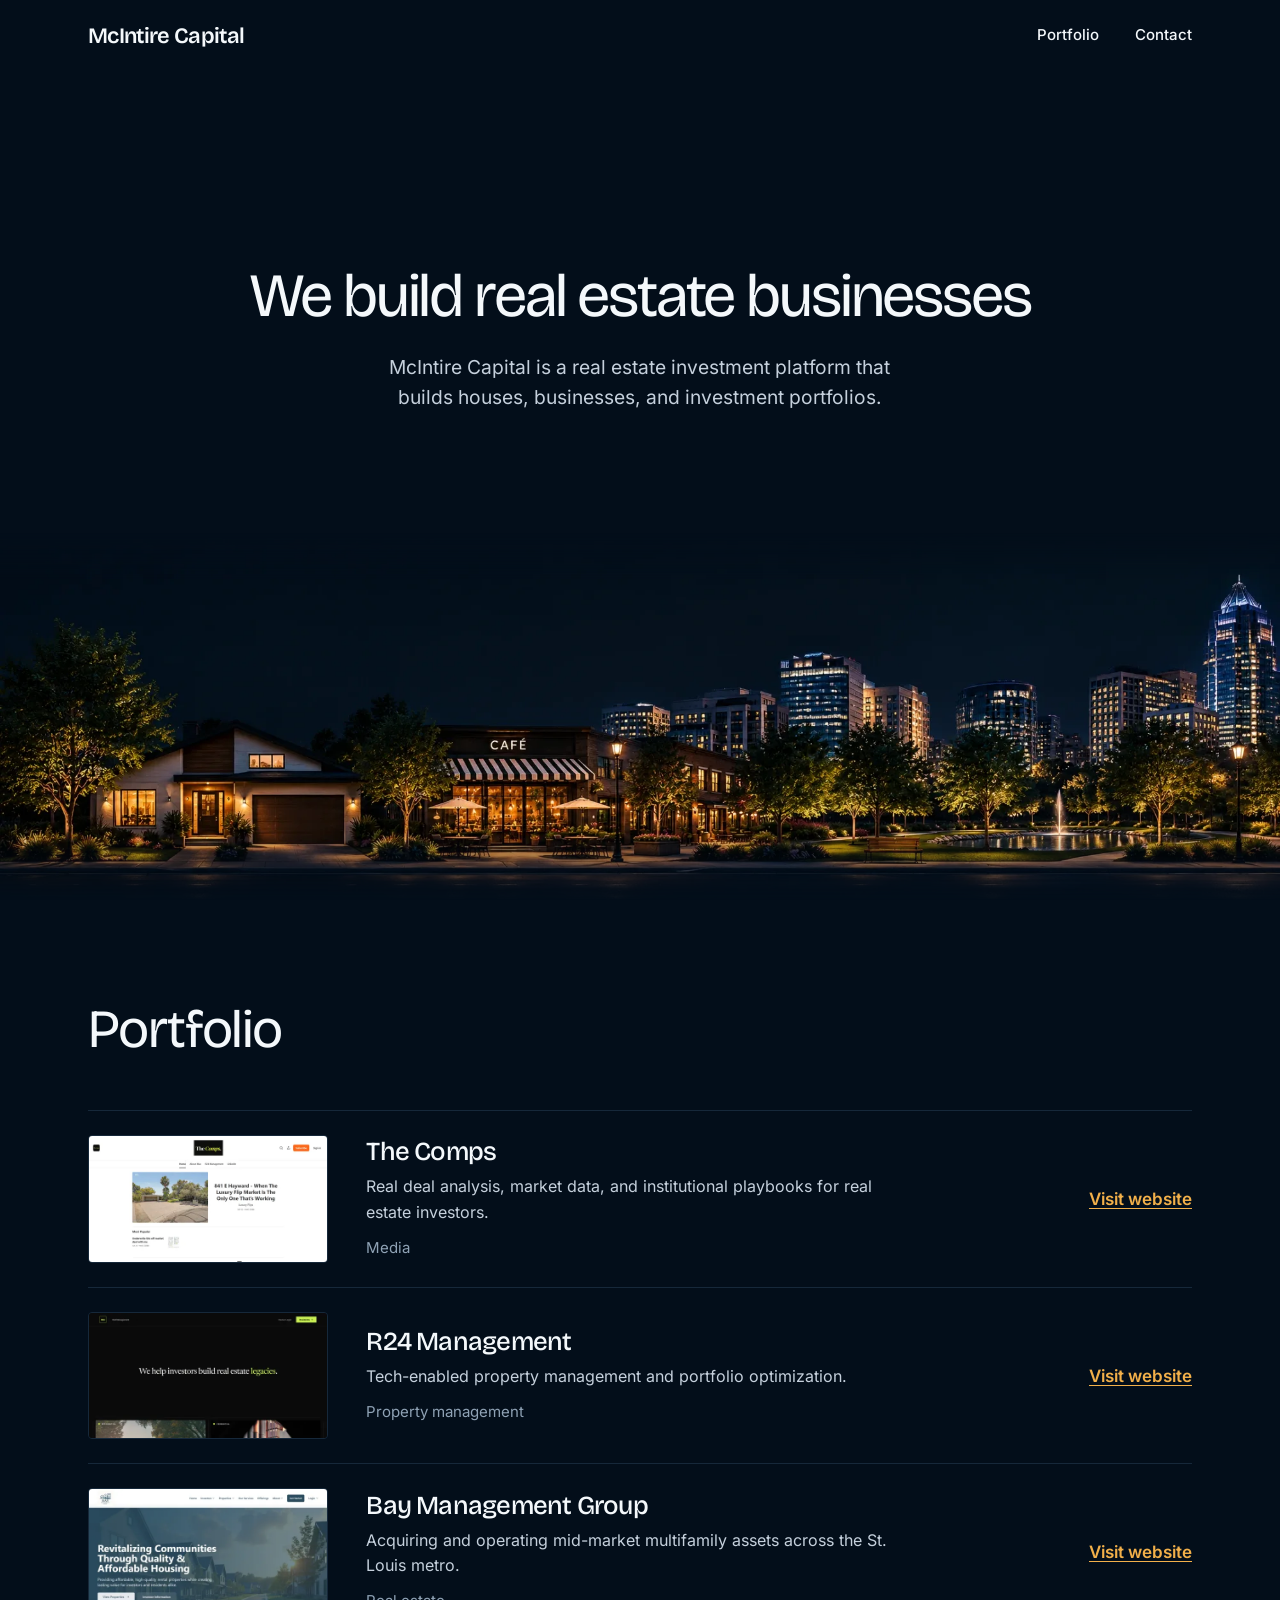
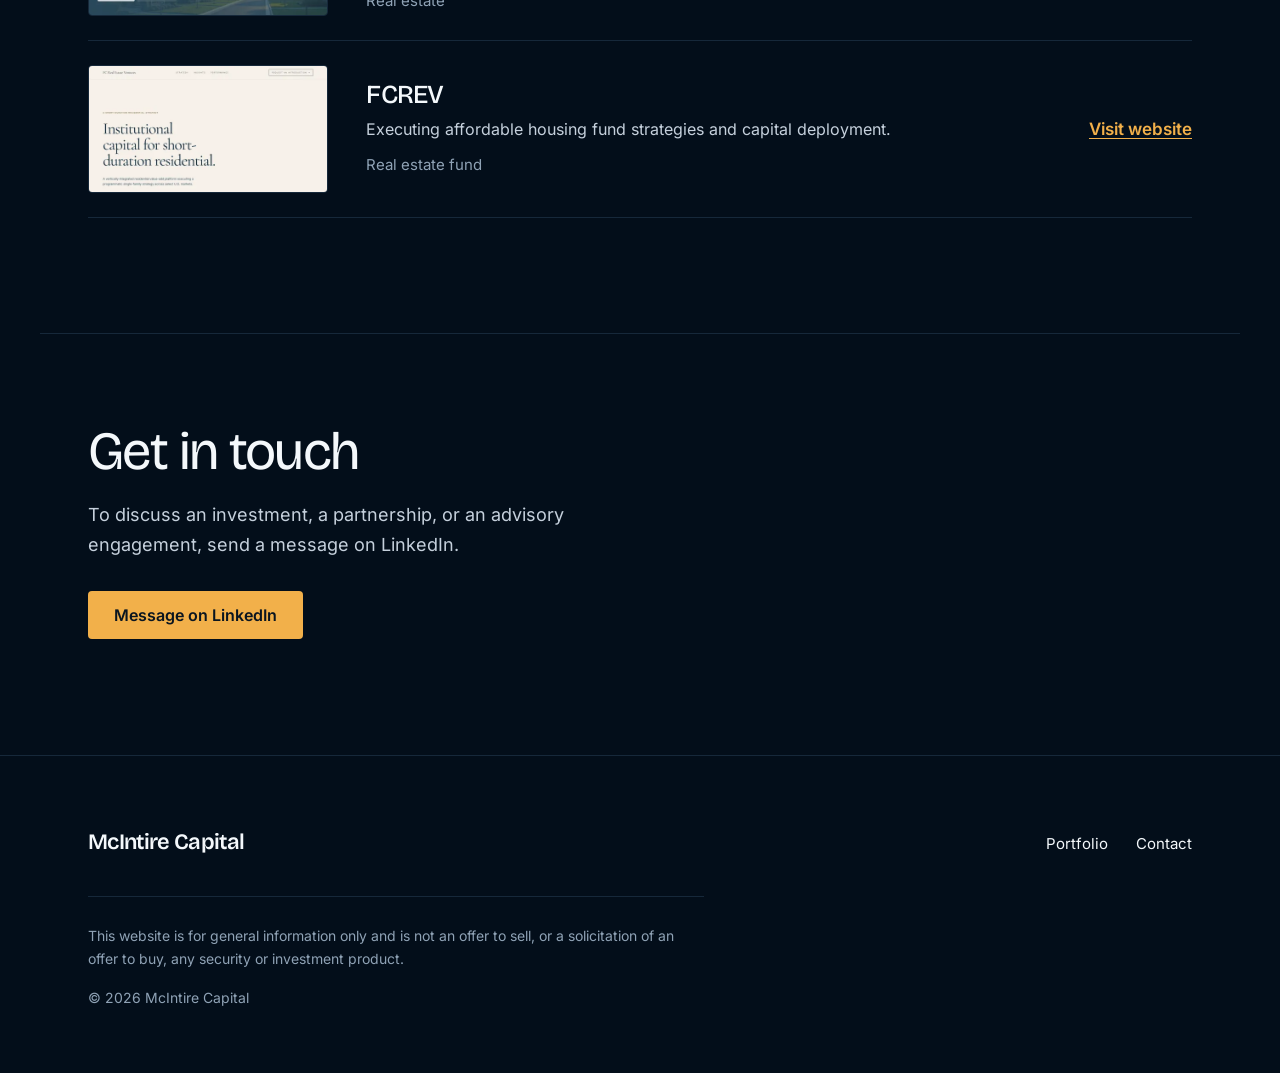
<file: index.html>
<!doctype html>
<html lang="en">
<head>
  <meta charset="utf-8">
  <meta name="viewport" content="width=device-width, initial-scale=1">
  <title>McIntire Capital</title>
  <meta name="description" content="McIntire Capital is a real estate investment platform that builds houses, businesses, and investment portfolios.">
  <meta name="theme-color" content="#030e1a">
  <meta name="color-scheme" content="dark">
  <link rel="canonical" href="https://mcintirecapital.com/">
  <link rel="icon" href="favicon.svg" type="image/svg+xml">

  <meta property="og:type" content="website">
  <meta property="og:title" content="McIntire Capital">
  <meta property="og:description" content="McIntire Capital is a real estate investment platform that builds houses, businesses, and investment portfolios.">
  <meta property="og:url" content="https://mcintirecapital.com/">
  <meta name="twitter:card" content="summary">

  <script>
    // Refreshing should always land on the top of the page, never on a section.
    if ("scrollRestoration" in history) history.scrollRestoration = "manual";
    if (location.hash) history.replaceState(null, "", location.pathname + location.search);
  </script>

  <link rel="preload" href="assets/fonts/bricolage-grotesque-latin-opsz-normal.woff2" as="font" type="font/woff2" crossorigin>
  <link rel="preload" href="assets/fonts/inter-latin-wght-normal.woff2" as="font" type="font/woff2" crossorigin>
  <link rel="stylesheet" href="assets/styles.css">

  <script type="application/ld+json">
  {
    "@context": "https://schema.org",
    "@type": "Organization",
    "name": "McIntire Capital",
    "url": "https://mcintirecapital.com/"
  }
  </script>
</head>
<body>

<a class="skip" href="#main">Skip to content</a>

<header class="bar" id="top">
  <div class="wrap bar-in">
    <a class="brand" href="#top" translate="no">McIntire&nbsp;Capital</a>
    <nav class="bar-nav" aria-label="Primary">
      <a href="#portfolio">Portfolio</a>
      <a href="#contact">Contact</a>
    </nav>
  </div>
</header>

<main id="main">

  <!-- First screen: headline on top, night skyline blended into the page along the bottom -->
  <section class="hero" aria-label="Introduction">
    <div class="hero-copy">
      <h1 data-in style="--i:0">We build real estate businesses</h1>
      <p class="hero-sub" data-in style="--i:1">McIntire&nbsp;Capital is a real estate investment platform that builds houses, businesses, and investment portfolios.</p>
    </div>
    <img class="city" data-rise
         src="assets/img/night-2000.webp"
         srcset="assets/img/night-1000.webp 1000w, assets/img/night-2000.webp 2000w"
         sizes="100vw" width="2000" height="573" alt="" fetchpriority="high">
  </section>

  <section class="portfolio" id="portfolio" aria-labelledby="portfolio-t">
    <div class="wrap">
      <h2 id="portfolio-t">Portfolio</h2>

      <ul class="rows">
        <li class="row">
          <img class="row-shot" src="assets/img/shot-comps.webp" width="560" height="298" alt="" loading="lazy">
          <div class="row-text">
            <h3 translate="no">The Comps</h3>
            <p>Real deal analysis, market data, and institutional playbooks for real estate investors.</p>
            <span class="tag">Media</span>
          </div>
          <a class="row-link" href="https://thecomps.co" target="_blank" rel="noopener">Visit website<span class="sr"> for The Comps (opens in a new tab)</span></a>
        </li>

        <li class="row">
          <img class="row-shot" src="assets/img/shot-r24.webp" width="560" height="298" alt="" loading="lazy">
          <div class="row-text">
            <h3 translate="no">R24 Management</h3>
            <p>Tech-enabled property management and portfolio optimization.</p>
            <span class="tag">Property management</span>
          </div>
          <a class="row-link" href="https://r24management.com" target="_blank" rel="noopener">Visit website<span class="sr"> for R24 Management (opens in a new tab)</span></a>
        </li>

        <li class="row">
          <img class="row-shot" src="assets/img/shot-baymg.webp" width="560" height="298" alt="" loading="lazy">
          <div class="row-text">
            <h3 translate="no">Bay Management Group</h3>
            <p>Acquiring and operating mid-market multifamily assets across the St. Louis metro.</p>
            <span class="tag">Real estate</span>
          </div>
          <a class="row-link" href="https://baymg.com" target="_blank" rel="noopener">Visit website<span class="sr"> for Bay Management Group (opens in a new tab)</span></a>
        </li>

        <li class="row">
          <img class="row-shot" src="assets/img/shot-fcrev.webp" width="560" height="298" alt="" loading="lazy">
          <div class="row-text">
            <h3 translate="no">FCREV</h3>
            <p>Executing affordable housing fund strategies and capital deployment.</p>
            <span class="tag">Real estate fund</span>
          </div>
          <a class="row-link" href="https://fcrev.com" target="_blank" rel="noopener">Visit website<span class="sr"> for FCREV (opens in a new tab)</span></a>
        </li>
      </ul>
    </div>
  </section>

  <section class="contact" id="contact" aria-labelledby="contact-t">
    <div class="wrap">
      <h2 id="contact-t">Get in touch</h2>
      <p>To discuss an investment, a partnership, or an advisory engagement, send a message on LinkedIn.</p>
      <a class="btn" href="https://www.linkedin.com/in/maccobb/" target="_blank" rel="noopener">Message on LinkedIn<span class="sr"> (opens in a new tab)</span></a>
    </div>
  </section>

</main>

<footer class="foot">
  <div class="wrap foot-in">
    <div class="foot-top">
      <p class="foot-brand" translate="no">McIntire&nbsp;Capital</p>
      <nav class="foot-nav" aria-label="Footer">
        <a href="#portfolio">Portfolio</a>
        <a href="#contact">Contact</a>
      </nav>
    </div>
    <p class="foot-legal">This website is for general information only and is not an offer to sell, or a solicitation of an offer to buy, any security or investment product.</p>
    <p class="foot-copy">&copy; 2026 McIntire&nbsp;Capital</p>
  </div>
</footer>

<script src="assets/main.js" defer></script>
</body>
</html>
</file>
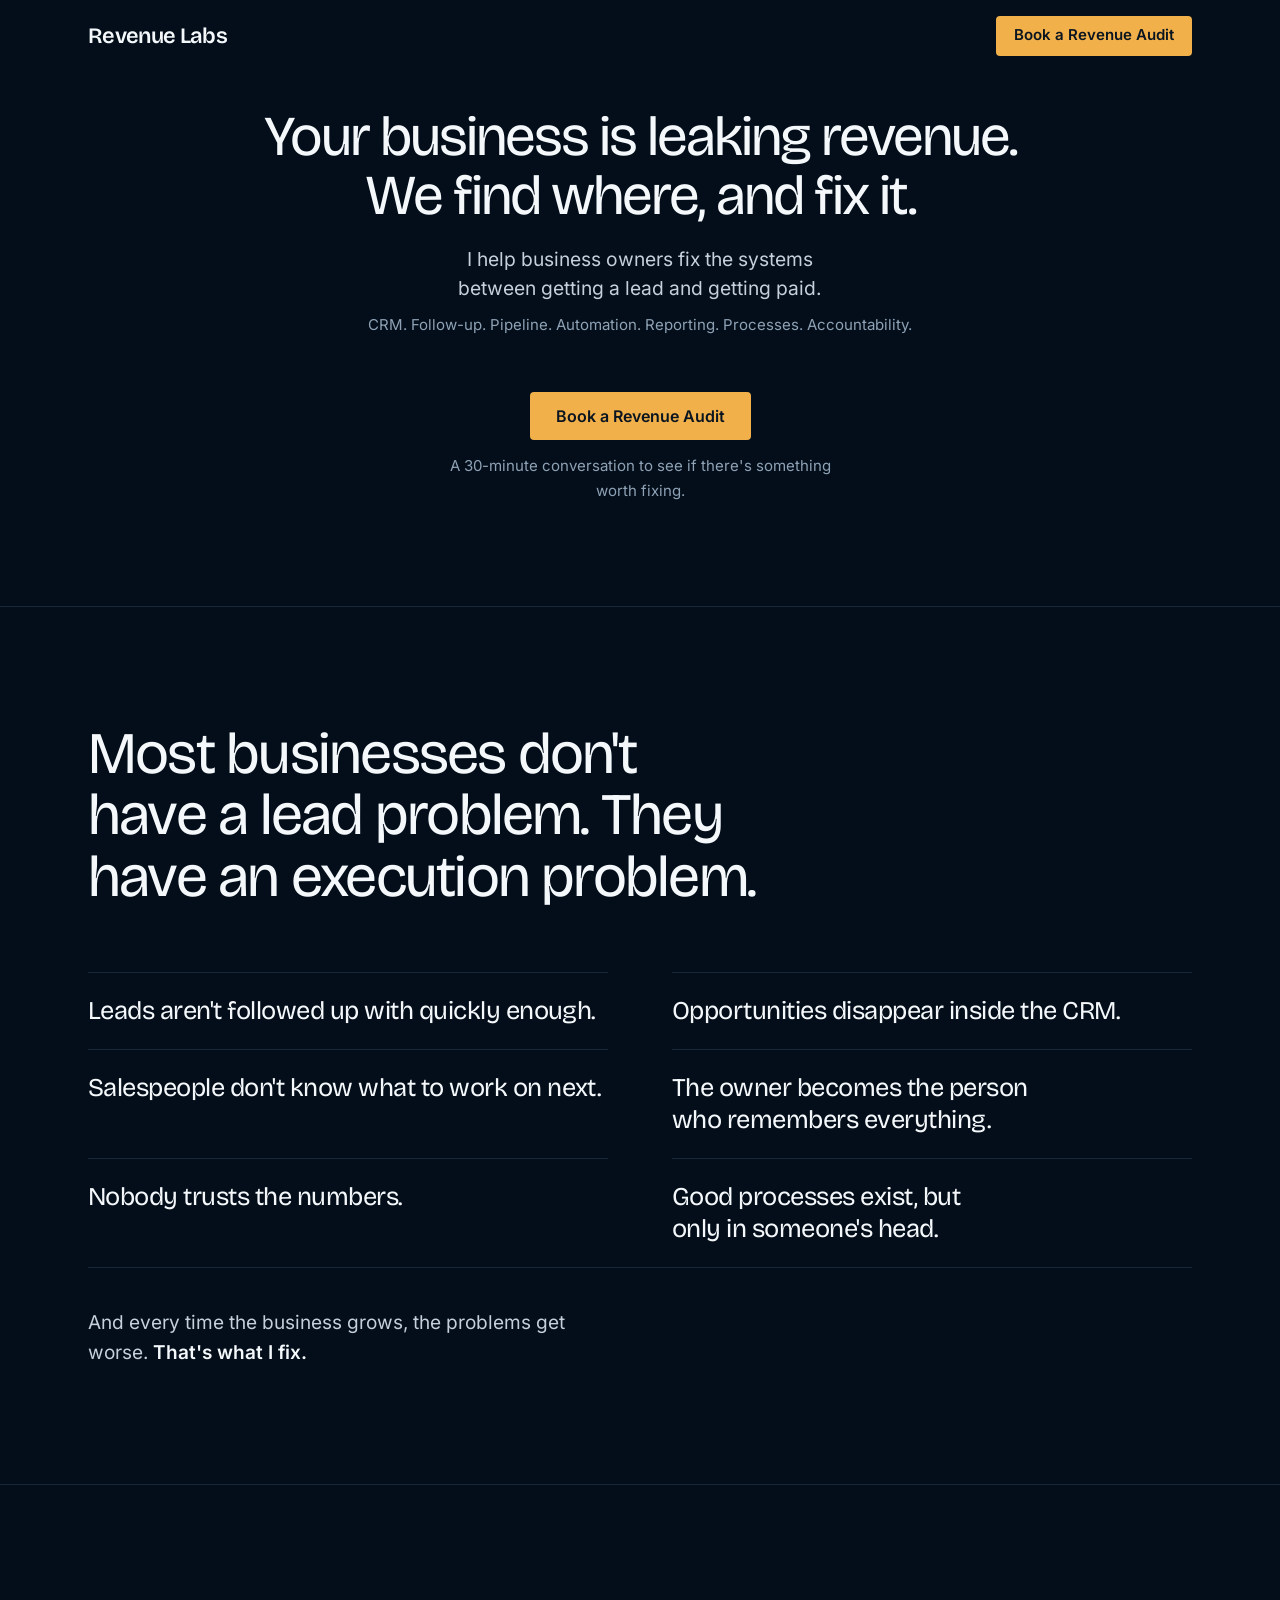
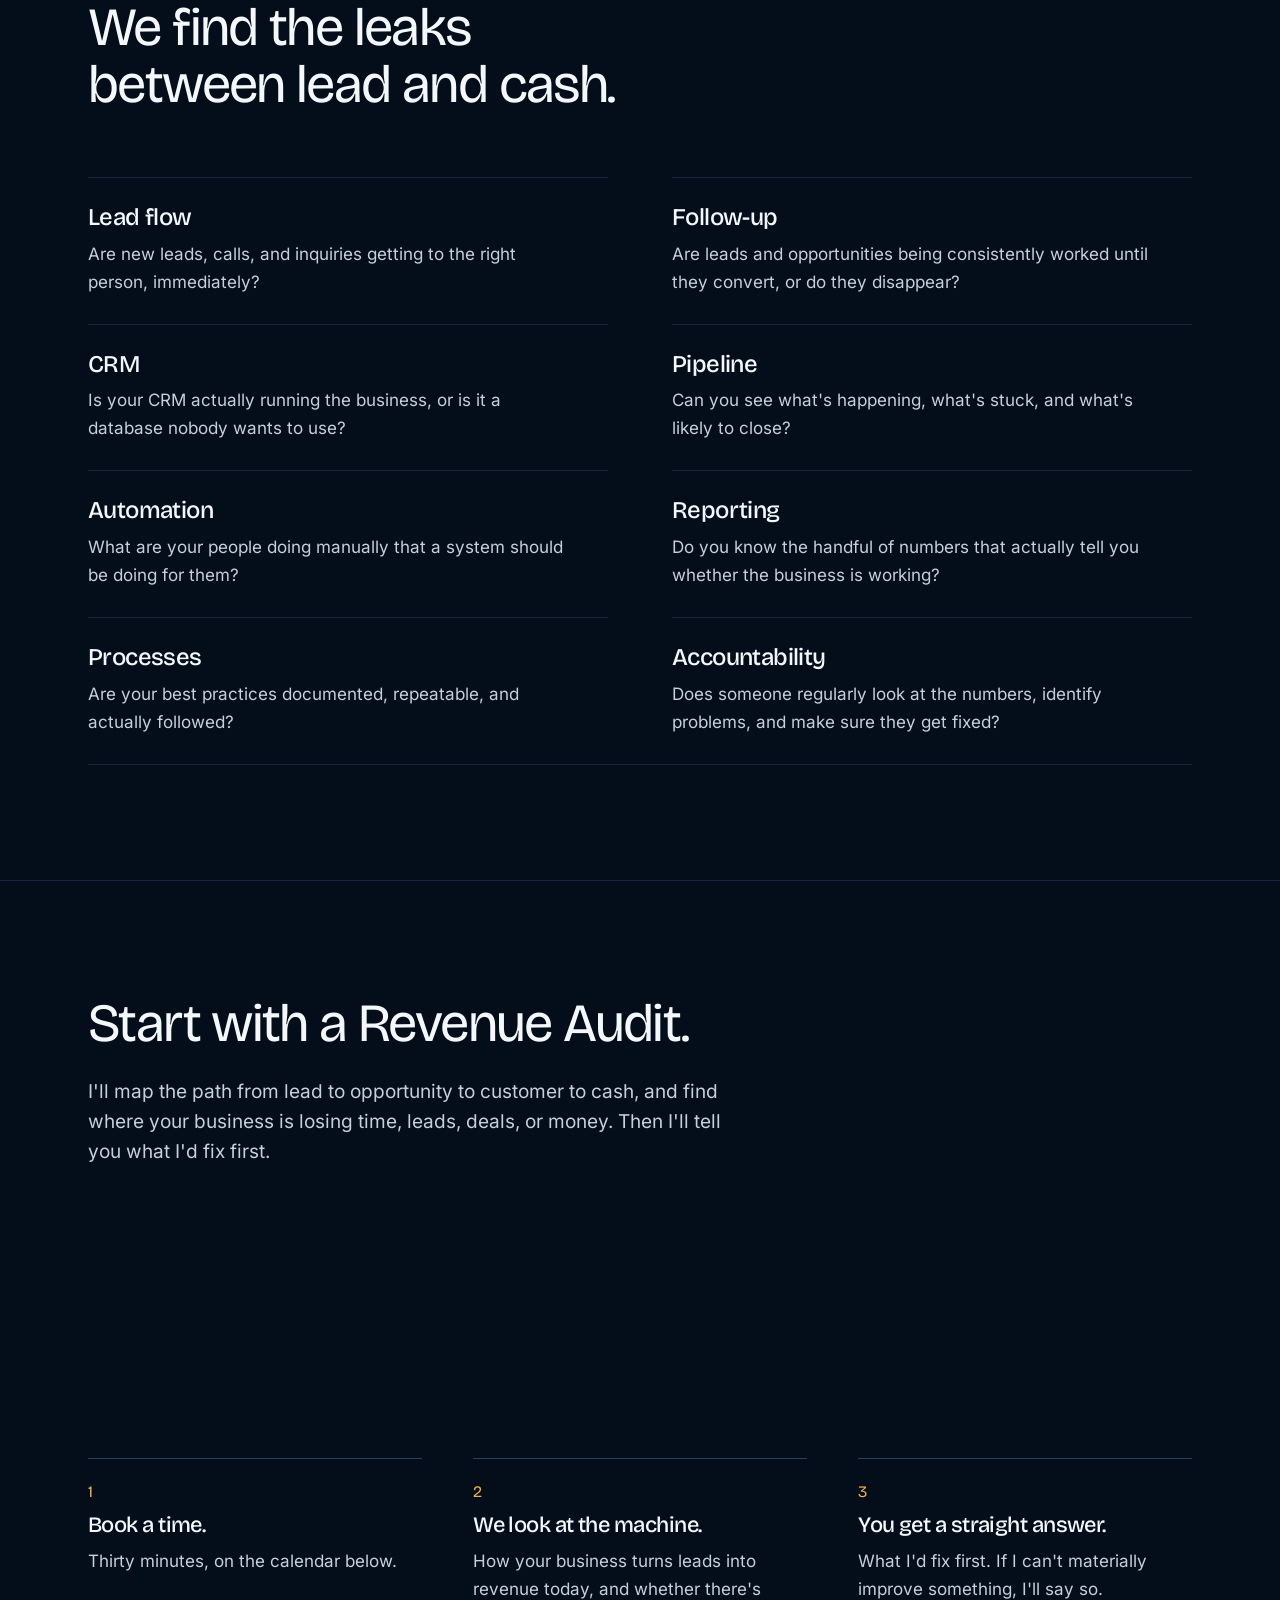
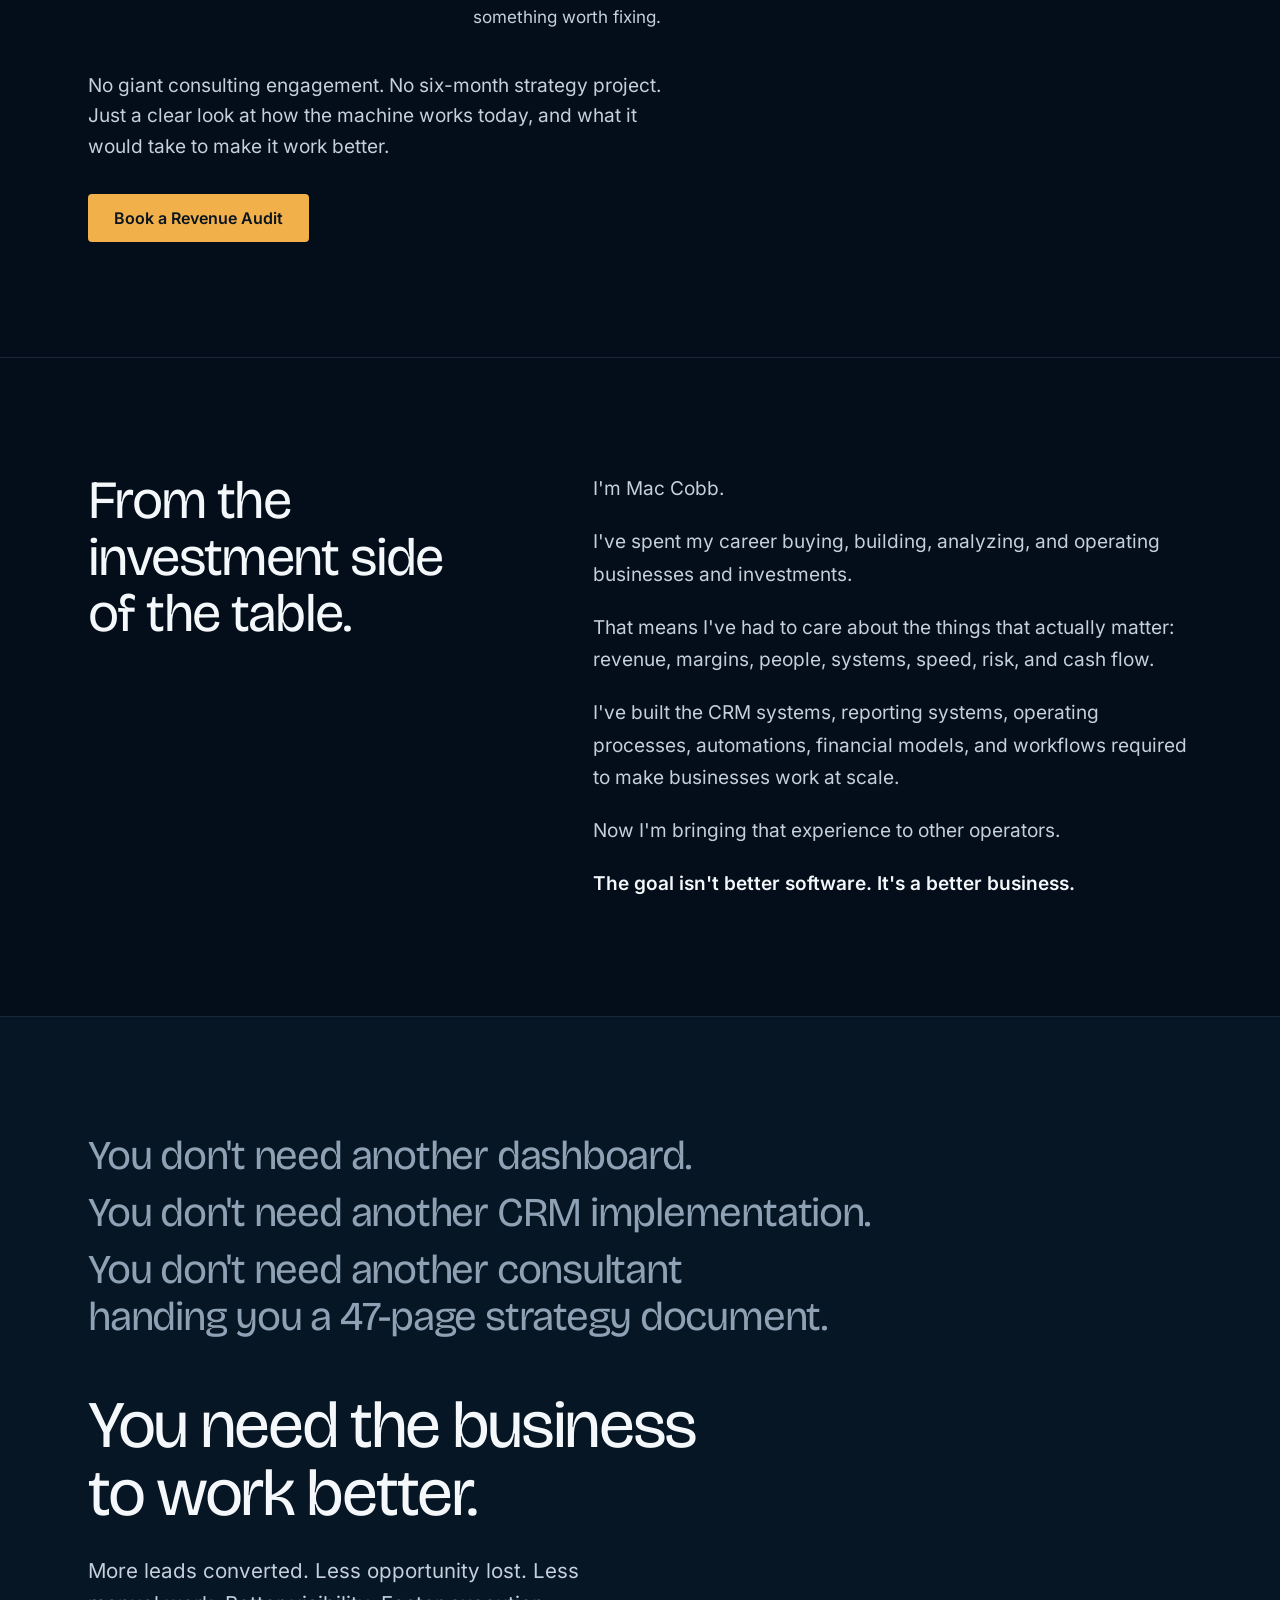
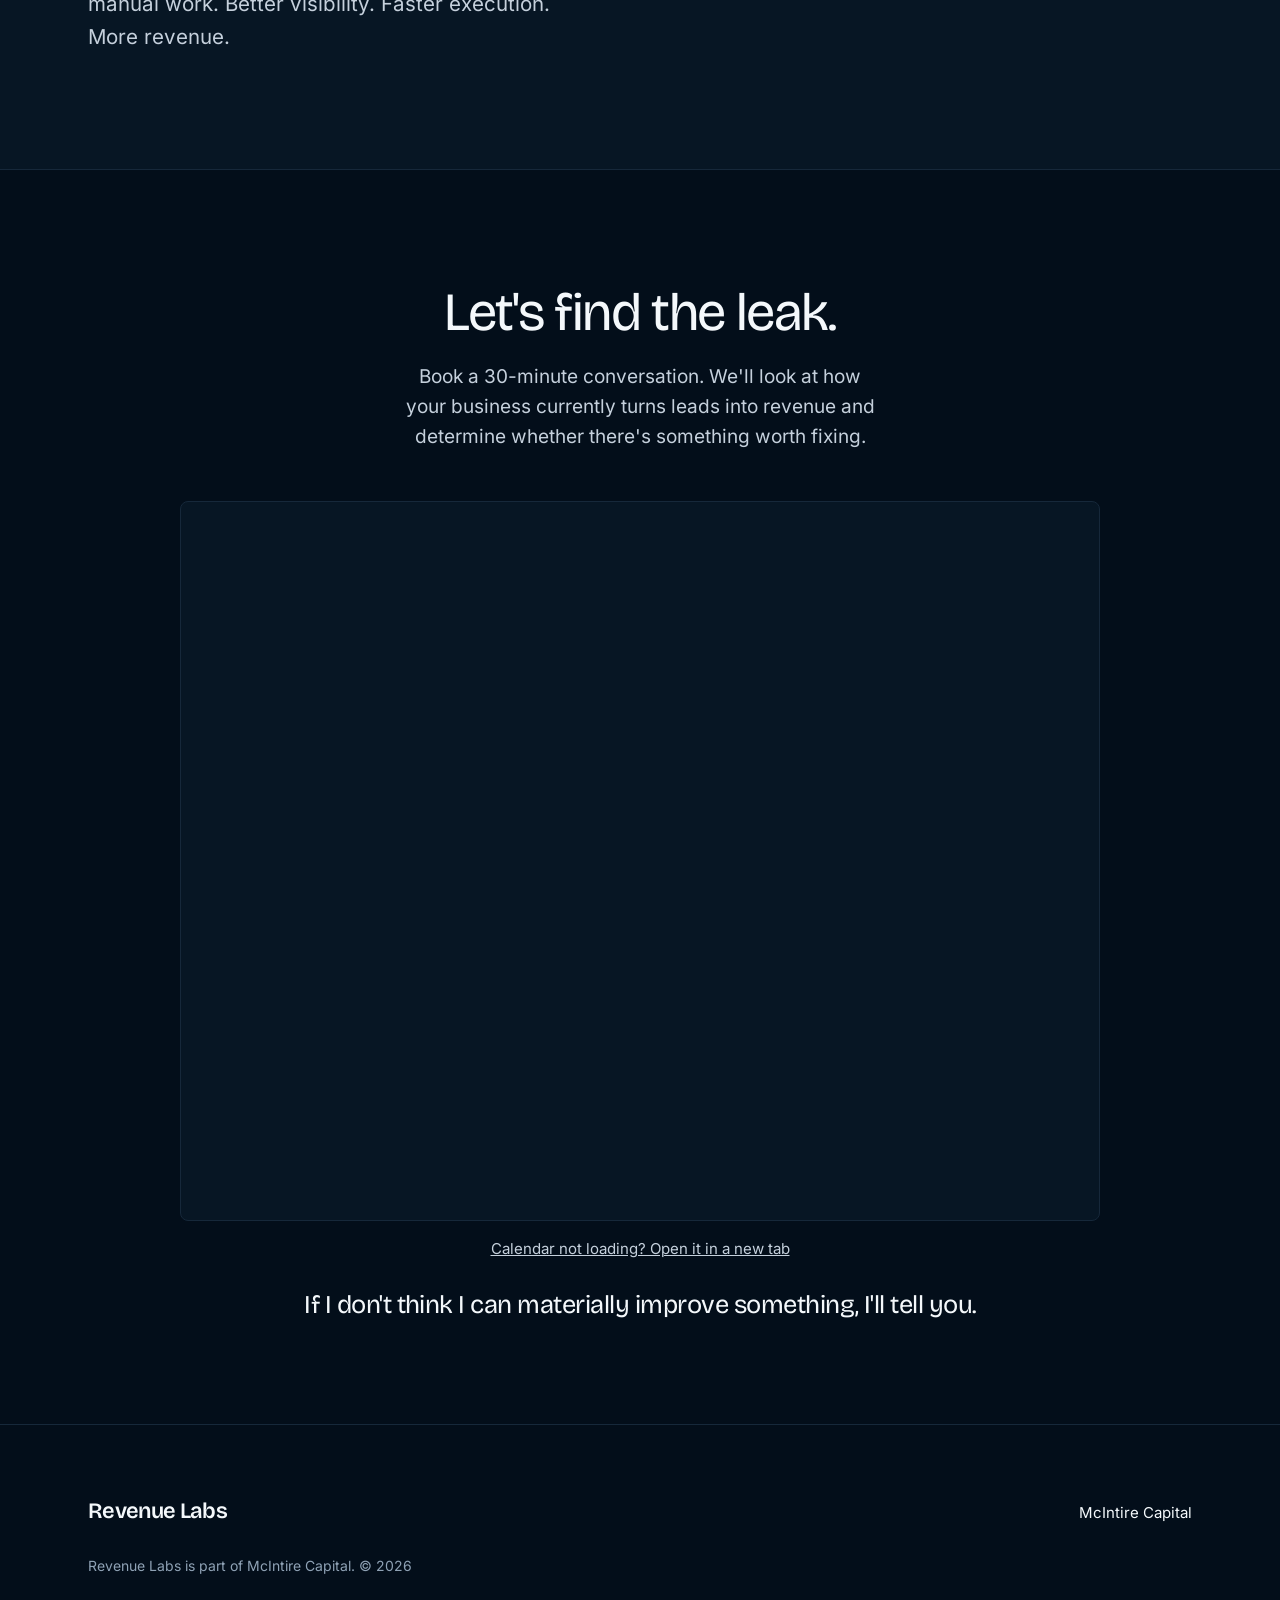
<file: revenue/index.html>
<!doctype html>
<html lang="en">
<head>
  <meta charset="utf-8">
  <meta name="viewport" content="width=device-width, initial-scale=1">
  <title>Revenue Labs: find where your business leaks revenue</title>
  <meta name="description" content="Revenue Labs fixes the systems between getting a lead and getting paid: CRM, follow-up, pipeline, automation, reporting, processes, and accountability. Book a 30-minute conversation.">
  <meta name="theme-color" content="#030e1a">
  <meta name="color-scheme" content="dark">
  <link rel="canonical" href="https://mcintirecapital.com/revenue/">
  <link rel="icon" href="/favicon.svg" type="image/svg+xml">

  <meta property="og:type" content="website">
  <meta property="og:title" content="Revenue Labs: find where your business leaks revenue">
  <meta property="og:description" content="I help business owners fix the systems between getting a lead and getting paid. Book a 30-minute conversation.">
  <meta property="og:url" content="https://mcintirecapital.com/revenue/">
  <meta name="twitter:card" content="summary">

  <script>
    document.documentElement.classList.add("js");
    // Refreshing should always land on the top of the page, never on a section.
    if ("scrollRestoration" in history) history.scrollRestoration = "manual";
    if (location.hash) history.replaceState(null, "", location.pathname + location.search);
  </script>

  <link rel="preload" href="/assets/fonts/bricolage-grotesque-latin-opsz-normal.woff2" as="font" type="font/woff2" crossorigin>
  <link rel="preload" href="/assets/fonts/inter-latin-wght-normal.woff2" as="font" type="font/woff2" crossorigin>
  <link rel="stylesheet" href="/assets/styles.css">
  <link rel="stylesheet" href="/assets/revenue.css">

  <script type="application/ld+json">
  {
    "@context": "https://schema.org",
    "@type": "ProfessionalService",
    "name": "Revenue Labs",
    "url": "https://mcintirecapital.com/revenue/",
    "provider": { "@type": "Person", "name": "Mac Cobb" }
  }
  </script>
</head>
<body>

<a class="skip" href="#main">Skip to content</a>

<header class="bar" id="top">
  <div class="wrap bar-in">
    <a class="brand" href="#top" translate="no">Revenue&nbsp;Labs</a>
    <a class="btn rv-btn rv-btn--sm" href="#book"><span class="rv-long">Book a Revenue Audit</span><span class="rv-short" aria-hidden="true">Book an Audit</span></a>
  </div>
</header>

<main id="main">

  <section class="rv-hero" aria-label="Introduction">
    <div class="wrap">
      <h1 data-in style="--i:0"><span class="rv-l">Your business is leaking revenue.</span> <span class="rv-l">We find where, and fix it.</span></h1>
      <p class="rv-sub" data-in style="--i:1">I help business owners fix the systems between getting a lead and getting paid.</p>
      <p class="rv-areas" data-in style="--i:1">CRM. Follow-up. Pipeline. Automation. Reporting. Processes. Accountability.</p>

      <!-- VIDEO (hidden until the real video exists). To switch on: add assets/video/mac-intro.mp4 and
           assets/video/poster.jpg (a face-on frame), then replace this comment with:
      <div class="rv-video" data-in style="--i:2">
        <video controls playsinline preload="none" poster="/assets/video/poster.jpg" aria-label="A short video from Mac Cobb">
          <source src="/assets/video/mac-intro.mp4" type="video/mp4">
          <p>Your browser can't play this video. <a href="/assets/video/mac-intro.mp4">Download it</a>.</p>
        </video>
      </div>
      -->

      <div class="rv-spacer"></div>

      <div class="rv-cta" data-in style="--i:3">
        <a class="btn rv-btn" href="#book">Book a Revenue Audit</a>
        <p class="rv-note">A 30-minute conversation to see if there's something worth fixing.</p>
      </div>
    </div>
  </section>

  <section class="rv-sec rv-problem" aria-labelledby="problem-t">
    <div class="wrap">
      <h2 id="problem-t">Most businesses don't have a lead problem. They have an execution problem.</h2>
      <ul class="rv-ledger">
        <li>Leads aren't followed up with quickly enough.</li>
        <li>Opportunities disappear inside the CRM.</li>
        <li>Salespeople don't know what to work on next.</li>
        <li>The owner becomes the person who remembers everything.</li>
        <li>Nobody trusts the numbers.</li>
        <li>Good processes exist, but only in someone's head.</li>
      </ul>
      <p class="rv-after">And every time the business grows, the problems get worse. <strong>That's what I fix.</strong></p>
    </div>
  </section>

  <section class="rv-sec" aria-labelledby="looks-t">
    <div class="wrap">
      <h2 id="looks-t">We find the leaks between lead and cash.</h2>
      <ul class="rv-areas-grid">
        <li><h3>Lead flow</h3><p>Are new leads, calls, and inquiries getting to the right person, immediately?</p></li>
        <li><h3>Follow-up</h3><p>Are leads and opportunities being consistently worked until they convert, or do they disappear?</p></li>
        <li><h3>CRM</h3><p>Is your CRM actually running the business, or is it a database nobody wants to use?</p></li>
        <li><h3>Pipeline</h3><p>Can you see what's happening, what's stuck, and what's likely to close?</p></li>
        <li><h3>Automation</h3><p>What are your people doing manually that a system should be doing for them?</p></li>
        <li><h3>Reporting</h3><p>Do you know the handful of numbers that actually tell you whether the business is working?</p></li>
        <li><h3>Processes</h3><p>Are your best practices documented, repeatable, and actually followed?</p></li>
        <li><h3>Accountability</h3><p>Does someone regularly look at the numbers, identify problems, and make sure they get fixed?</p></li>
      </ul>
    </div>
  </section>

  <section class="rv-sec" aria-labelledby="how-t">
    <div class="wrap">
      <h2 id="how-t">Start with a Revenue Audit.</h2>
      <p class="rv-how-p">I'll map the path from lead to opportunity to customer to cash, and find where your business is losing time, leads, deals, or money. Then I'll tell you what I'd fix first.</p>

      <ol class="rv-path" aria-label="The path the audit maps, and where it usually leaks">
        <li style="--k:0"><span class="rv-stage">Lead</span><span class="rv-leak"><span class="sr">Usually leaks: </span>Follow-up that comes too late</span></li>
        <li style="--k:1"><span class="rv-stage">Opportunity</span><span class="rv-leak"><span class="sr">Usually leaks: </span>Deals that stall in the CRM</span></li>
        <li style="--k:2"><span class="rv-stage">Customer</span><span class="rv-leak"><span class="sr">Usually leaks: </span>Processes that live in someone's head</span></li>
        <li style="--k:3"><span class="rv-stage">Cash</span><span class="rv-leak"><span class="sr">Usually leaks: </span>Numbers nobody trusts</span></li>
      </ol>

      <ol class="rv-steps">
        <li><span class="rv-n">1</span><h3>Book a time.</h3><p>Thirty minutes, on the calendar below.</p></li>
        <li><span class="rv-n">2</span><h3>We look at the machine.</h3><p>How your business turns leads into revenue today, and whether there's something worth fixing.</p></li>
        <li><span class="rv-n">3</span><h3>You get a straight answer.</h3><p>What I'd fix first. If I can't materially improve something, I'll say so.</p></li>
      </ol>

      <p class="rv-after">No giant consulting engagement. No six-month strategy project. Just a clear look at how the machine works today, and what it would take to make it work better.</p>
      <a class="btn rv-btn rv-btn--left" href="#book">Book a Revenue Audit</a>
    </div>
  </section>

  <section class="rv-sec" aria-labelledby="about-t">
    <div class="wrap rv-about-in">
      <h2 id="about-t">From the investment side of the table.</h2>
      <div class="rv-about-body">
        <p>I'm Mac Cobb.</p>
        <p>I've spent my career buying, building, analyzing, and operating businesses and investments.</p>
        <p>That means I've had to care about the things that actually matter: revenue, margins, people, systems, speed, risk, and cash flow.</p>
        <p>I've built the CRM systems, reporting systems, operating processes, automations, financial models, and workflows required to make businesses work at scale.</p>
        <p>Now I'm bringing that experience to other operators.</p>
        <p><strong>The goal isn't better software. It's a better business.</strong></p>
      </div>
    </div>
  </section>

  <section class="rv-sec rv-wants" aria-labelledby="wants-t">
    <div class="wrap">
      <h2 id="wants-t" class="sr">What you actually need</h2>
      <p class="rv-no">You don't need another dashboard.</p>
      <p class="rv-no">You don't need another CRM implementation.</p>
      <p class="rv-no">You don't need another consultant handing you a 47-page strategy document.</p>
      <p class="rv-yes">You need the business to work better.</p>
      <p class="rv-gets">More leads converted. Less opportunity lost. Less manual work. Better visibility. Faster execution. More revenue.</p>
    </div>
  </section>

  <section class="rv-book" id="book" aria-labelledby="book-t">
    <div class="wrap">
      <h2 id="book-t">Let's find the leak.</h2>
      <p class="rv-book-p">Book a 30-minute conversation. We'll look at how your business currently turns leads into revenue and determine whether there's something worth fixing.</p>

      <div class="rv-cal" data-embed="https://calendar.google.com/calendar/appointments/schedules/AcZssZ1W-K_YllVisBazDU2swiwdMRObR2TN3LEtbG3rfnScWHqNDMf4JoHS4uAC3_LC8J2Q1MAnUsxi?gv=true" aria-live="polite">
        <p class="rv-cal-msg">Loading the calendar&hellip;</p>
      </div>
      <p class="rv-cal-alt"><a class="u" href="https://calendar.google.com/appointments/schedules/AcZssZ1W-K_YllVisBazDU2swiwdMRObR2TN3LEtbG3rfnScWHqNDMf4JoHS4uAC3_LC8J2Q1MAnUsxi" target="_blank" rel="noopener">Calendar not loading? Open it in a new tab<span class="sr"> (opens in a new tab)</span></a></p>

      <p class="rv-book-close">If I don't think I can materially improve something, I'll tell you.</p>
    </div>
  </section>

</main>

<footer class="foot">
  <div class="wrap foot-in">
    <div class="foot-top">
      <p class="foot-brand" translate="no">Revenue&nbsp;Labs</p>
      <nav class="foot-nav" aria-label="Footer">
        <a href="/">McIntire Capital</a>
      </nav>
    </div>
    <p class="foot-copy">Revenue Labs is part of McIntire&nbsp;Capital. &copy; 2026</p>
  </div>
</footer>

<script src="/assets/main.js" defer></script>
<script src="/assets/revenue.js" defer></script>
</body>
</html>
</file>
<file: assets/styles.css>
/* ------------------------------------------------------------------
   McIntire Capital, dark

   The page colour is sampled from the photo's sky (#030e1a), and the
   photo's top and bottom edges fade into it, so the skyline sits in
   the page instead of on it. Warm amber, taken from the lit windows
   in the photo, is used only for interactive states.

   Type: Bricolage Grotesque for headings (a grotesk with real character
   that tightens as it gets larger) over Inter for body text.
   ------------------------------------------------------------------ */

@font-face {
  font-family: "Bricolage Grotesque";
  src: url("fonts/bricolage-grotesque-latin-opsz-normal.woff2") format("woff2");
  font-weight: 200 800;
  font-style: normal;
  font-display: swap;
}

@font-face {
  font-family: "Inter";
  src: url("fonts/inter-latin-wght-normal.woff2") format("woff2");
  font-weight: 100 900;
  font-style: normal;
  font-display: swap;
}

:root {
  --bg: #030e1a;
  --panel: #071624;
  --panel-hover: #0a1c2d;
  --line: #16283a;
  --white: #f4f8fb;
  --text: #c5d0dc;
  --muted: #8fa2b5;
  --amber: #f2b04a;
  --amber-hover: #f7c374;
  --on-amber: #0a1520;

  --display: "Bricolage Grotesque", "Helvetica Neue", Arial, sans-serif;
  --sans: "Inter", "Helvetica Neue", Arial, sans-serif;

  --bar: 72px;
  --pad: clamp(20px, 5vw, 48px);
  --ease-out: cubic-bezier(0.23, 1, 0.32, 1);
}

*,
*::before,
*::after { box-sizing: border-box; }

html {
  color-scheme: dark;
  font-synthesis: none;
  -webkit-text-size-adjust: 100%;
  text-size-adjust: 100%;
  scroll-padding-top: var(--bar);
  background: var(--bg);
}

@media (prefers-reduced-motion: no-preference) {
  html { scroll-behavior: smooth; }
}

body {
  margin: 0;
  background: var(--bg);
  color: var(--text);
  font-family: var(--sans);
  font-size: 1.0625rem;
  line-height: 1.65;
  -webkit-font-smoothing: antialiased;
  -moz-osx-font-smoothing: grayscale;
  text-rendering: optimizeLegibility;
}

h1, h2, h3, p, ul { margin: 0; padding: 0; }
ul { list-style: none; }
p { text-wrap: pretty; }

a { color: inherit; }

/* No double-tap zoom delay on links and buttons; tap highlight matches the accent */
a,
.btn {
  touch-action: manipulation;
  -webkit-tap-highlight-color: rgb(242 176 74 / 0.2);
}

img { display: block; max-width: 100%; }

::selection { background: rgb(242 176 74 / 0.35); color: var(--white); }

:focus-visible {
  outline: 2px solid var(--amber);
  outline-offset: 3px;
  border-radius: 2px;
}

.sr {
  position: absolute;
  width: 1px; height: 1px;
  margin: -1px; padding: 0;
  overflow: hidden;
  clip: rect(0 0 0 0);
  white-space: nowrap;
  border: 0;
}

.skip {
  position: fixed;
  left: var(--pad);
  top: 12px;
  z-index: 100;
  padding: 10px 14px;
  background: var(--amber);
  color: var(--on-amber);
  font-size: 0.9375rem;
  font-weight: 600;
  text-decoration: none;
  border-radius: 4px;
  transform: translateY(-200%);
}
.skip:focus { transform: none; }

.wrap {
  width: 100%;
  max-width: 1200px;
  margin-inline: auto;
  padding-inline: var(--pad);
}

h2 {
  font-family: var(--display);
  font-weight: 400;
  font-size: clamp(2.25rem, 4.2vw, 3.5rem);
  line-height: 1.05;
  letter-spacing: -0.03em;
  color: var(--white);
  text-wrap: balance;
}

/* ---------------------------------------------------------------
   Header
   --------------------------------------------------------------- */

.bar {
  position: fixed;
  inset: 0 0 auto 0;
  z-index: 50;
  height: var(--bar);
  background: transparent;
  border-bottom: 1px solid transparent;
  transition: background-color 200ms ease, border-color 200ms ease;
}

.bar-in {
  height: 100%;
  display: flex;
  align-items: center;
  justify-content: space-between;
  gap: 24px;
}

.bar[data-scrolled] {
  background: var(--bg);
  border-bottom-color: var(--line);
}

.brand {
  font-family: var(--display);
  font-size: 1.375rem;
  font-weight: 600;
  line-height: 1;
  letter-spacing: -0.03em;
  color: var(--white);
  text-decoration: none;
  transition: opacity 150ms ease;
}

.bar-nav {
  display: flex;
  gap: clamp(20px, 3vw, 36px);
}

.bar-nav a {
  position: relative;
  padding-block: 12px;
  font-size: 0.9375rem;
  font-weight: 500;
  color: var(--white);
  text-decoration: none;
}

.bar-nav a::after {
  content: "";
  position: absolute;
  left: 0;
  right: 0;
  bottom: 9px;
  height: 1px;
  background: var(--amber);
  transform: scaleX(0);
  transform-origin: left;
  transition: transform 200ms var(--ease-out);
}

/* ---------------------------------------------------------------
   Hero: at least one viewport tall. Copy is centred in the space
   above; the photo sits on the bottom edge and fades into the page
   colour at its top and bottom, so there is no visible seam.
   --------------------------------------------------------------- */

.hero {
  display: flex;
  flex-direction: column;
  min-height: 100vh;
  min-height: 100svh;
  background: var(--bg);
  overflow: hidden;
}

.hero-copy {
  flex: 1;
  display: flex;
  flex-direction: column;
  align-items: center;
  justify-content: center;
  padding: calc(var(--bar) + clamp(40px, 10vh, 120px)) var(--pad) clamp(8px, 2vh, 24px);
  text-align: center;
}

.hero h1 {
  max-width: 14em;
  font-family: var(--display);
  font-size: clamp(2.25rem, 4.8vw, 4.5rem);
  font-weight: 400;
  line-height: 1.04;
  letter-spacing: -0.035em;
  color: var(--white);
  text-wrap: balance;
}

.hero-sub {
  max-width: 34em;
  margin-top: 24px;
  font-size: clamp(1.0625rem, 1.5vw, 1.3125rem);
  line-height: 1.55;
  color: var(--text);
  text-wrap: balance;
}

/* 2000x573 photo: natural height is 28.65vw; on narrow screens it is cropped to the middle */
.city {
  width: 100%;
  height: clamp(260px, 28.65vw, 660px);
  object-fit: cover;
  object-position: 50% 100%;
  -webkit-mask-image: linear-gradient(to bottom, transparent 0, #000 13%, #000 82%, transparent 100%);
  mask-image: linear-gradient(to bottom, transparent 0, #000 13%, #000 82%, transparent 100%);
}

/* ---------------------------------------------------------------
   Portfolio: one row per company, a small screenshot at the left
   --------------------------------------------------------------- */

.portfolio { padding-block: clamp(64px, 8vw, 112px) clamp(72px, 9vw, 120px); }

.rows {
  margin-top: clamp(32px, 4vw, 56px);
  border-top: 1px solid var(--line);
}

.row {
  position: relative;
  display: grid;
  grid-template-columns: 240px minmax(0, 1fr) auto;
  align-items: center;
  column-gap: clamp(20px, 3vw, 44px);
  padding-block: 24px;
  border-bottom: 1px solid var(--line);
}

.row-shot {
  width: 100%;
  height: auto;
  aspect-ratio: 560 / 298;
  transition: border-color 150ms ease;
  object-fit: cover;
  object-position: top;
  background: var(--panel);
  border: 1px solid var(--line);
  border-radius: 4px;
}

.row h3 {
  font-family: var(--display);
  font-size: 1.625rem;
  font-weight: 500;
  line-height: 1.12;
  letter-spacing: -0.03em;
  color: var(--white);
}

.row-text p {
  max-width: 34em;
  margin-top: 8px;
  font-size: 1rem;
  line-height: 1.6;
  color: var(--text);
}

.tag {
  display: block;
  margin-top: 10px;
  font-size: 0.9375rem;
  color: var(--muted);
}

/* The whole row is the click target; the visible link stays the accessible name */
.row-link {
  font-weight: 600;
  white-space: nowrap;
  color: var(--amber);
  text-decoration: underline;
  text-decoration-thickness: 1px;
  text-underline-offset: 3px;
}

.row-link::after {
  content: "";
  position: absolute;
  inset: 0;
}

.row-link:focus-visible { outline-offset: 0; }
.row:has(.row-link:focus-visible) { outline: 2px solid var(--amber); outline-offset: -2px; }

/* ---------------------------------------------------------------
   Contact
   --------------------------------------------------------------- */

.contact { padding-block: 0 clamp(72px, 9vw, 120px); }

.contact .wrap {
  padding-top: clamp(56px, 7vw, 96px);
  border-top: 1px solid var(--line);
}

.contact p {
  max-width: 32em;
  margin-top: 20px;
  font-size: 1.125rem;
}

.btn {
  display: inline-flex;
  align-items: center;
  min-height: 48px;
  margin-top: 32px;
  padding: 0 26px;
  background: var(--amber);
  color: var(--on-amber);
  font-size: 1rem;
  font-weight: 600;
  text-decoration: none;
  border-radius: 4px;
  transition: background-color 160ms ease, transform 160ms var(--ease-out);
}

.btn:active { transform: scale(0.97); }

/* ---------------------------------------------------------------
   Footer
   --------------------------------------------------------------- */

.foot {
  padding-block: clamp(40px, 5vw, 64px);
  border-top: 1px solid var(--line);
  color: var(--muted);
}

.foot-top {
  display: flex;
  flex-wrap: wrap;
  align-items: baseline;
  justify-content: space-between;
  gap: 16px 32px;
}

.foot-brand {
  font-family: var(--display);
  font-size: 1.375rem;
  font-weight: 600;
  letter-spacing: -0.03em;
  color: var(--white);
}

.foot-nav { display: flex; gap: 28px; }

.foot-nav a {
  padding-block: 12px;
  font-size: 0.9375rem;
  color: var(--white);
  text-decoration: none;
}

.foot-legal {
  max-width: 44em;
  margin-top: 28px;
  padding-top: 28px;
  border-top: 1px solid var(--line);
  font-size: 0.875rem;
  line-height: 1.6;
}

.foot-copy { margin-top: 16px; font-size: 0.875rem; }

/* ---------------------------------------------------------------
   Motion: one entrance on load, then hover only where hover exists
   --------------------------------------------------------------- */

@media (prefers-reduced-motion: no-preference) {
  [data-in] {
    animation: rise 640ms var(--ease-out) both;
    animation-delay: calc(var(--i, 0) * 80ms + 60ms);
  }

  [data-rise] {
    animation: lift 1000ms var(--ease-out) 200ms both;
  }

  @keyframes rise {
    from { opacity: 0; transform: translateY(10px); }
  }

  @keyframes lift {
    from { opacity: 0; transform: translateY(24px); }
  }
}

@media (hover: hover) and (pointer: fine) {
  .bar-nav a:hover::after { transform: scaleX(1); }
  .brand:hover { opacity: 0.75; }
  .row:hover .row-shot { border-color: var(--muted); }
  .row-link:hover { color: var(--amber-hover); }
  .btn:hover { background: var(--amber-hover); }
  .foot-nav a:hover { text-decoration: underline; text-underline-offset: 4px; }
}

/* ---------------------------------------------------------------
   Smaller screens
   --------------------------------------------------------------- */

@media (max-width: 52rem) {
  .row { grid-template-columns: 160px minmax(0, 1fr); row-gap: 14px; }
  .row-link { grid-column: 2; justify-self: start; }
}

@media (max-width: 36rem) {
  .row { grid-template-columns: 1fr; }
  .row-shot { max-width: 320px; }
  .row-link { grid-column: 1; }
  .brand { font-size: 1.25rem; }
  .bar-nav { gap: 18px; }
  .bar-nav a[href="#portfolio"] { display: none; }
}
</file>
<file: assets/revenue.css>
/* ------------------------------------------------------------------
   Revenue Labs (/revenue)
   Inherits tokens, fonts, header, buttons and footer from styles.css.
   One job: get the visitor to the calendar. Headline, video and one
   button share the first screen; the amber is reserved for the button
   and for the leaks in the lead-to-cash path.
   ------------------------------------------------------------------ */

:root {
  --line-strong: #2a4056;
  --rv-section: clamp(72px, 9vw, 128px);
}

html { scrollbar-color: #24394d var(--bg); }

/* Ordered lists here are layout, not prose: drop the browser's numbering and indent */
.rv-path,
.rv-steps { list-style: none; margin: 0; padding: 0; }

/* Buttons: same label everywhere */
.rv-btn { margin-top: 0; }
.rv-btn--sm { min-height: 40px; padding: 0 18px; font-size: 0.9375rem; }
.rv-btn--left { margin-top: 32px; }
.rv-short { display: none; }

@media (hover: hover) and (pointer: fine) {
  .rv-btn:hover { background: var(--amber-hover); }
}

/* ---------------------------------------------------------------
   Hero: headline, video, button, all in one view
   --------------------------------------------------------------- */

.rv-hero {
  padding: calc(var(--bar) + clamp(20px, 4vh, 56px)) 0 clamp(64px, 8vw, 112px);
  text-align: center;
}

.rv-hero h1 {
  font-family: var(--display);
  font-size: clamp(2.125rem, 4.4vw, 4rem);
  font-weight: 400;
  line-height: 1.04;
  letter-spacing: -0.035em;
  color: var(--white);
}

.rv-l { display: block; text-wrap: balance; }

.rv-sub {
  max-width: 32em;
  margin: 20px auto 0;
  font-size: clamp(1.0625rem, 1.5vw, 1.25rem);
  line-height: 1.5;
  color: var(--text);
  text-wrap: balance;
}

.rv-areas {
  margin-top: 10px;
  font-size: 0.9375rem;
  color: var(--muted);
}

.rv-video {
  width: min(100%, 760px);
  aspect-ratio: 16 / 9;
  margin: 32px auto 0;
  background: var(--panel);
  border: 1px solid var(--line);
  border-radius: 8px;
  overflow: hidden;
}

.rv-video video {
  display: block;
  width: 100%;
  height: 100%;
  object-fit: cover;
  background: var(--panel);
}

.rv-cta { margin-top: 28px; }

/* Stands in for the video until it exists: keeps the button clear of the intro copy */
.rv-spacer { height: clamp(12px, 3vh, 32px); }

.rv-note {
  max-width: 26em;
  margin: 14px auto 0;
  font-size: 0.9375rem;
  color: var(--muted);
}

/* ---------------------------------------------------------------
   Sections
   --------------------------------------------------------------- */

.rv-sec {
  padding-block: var(--rv-section);
  border-top: 1px solid var(--line);
}

.rv-sec h2 { max-width: 16em; }

.rv-problem h2 {
  max-width: 17em;
  font-size: clamp(2.25rem, 4.6vw, 4rem);
}

.rv-ledger {
  display: grid;
  grid-template-columns: repeat(2, minmax(0, 1fr));
  column-gap: clamp(32px, 5vw, 72px);
  margin-top: clamp(36px, 5vw, 64px);
  border-bottom: 1px solid var(--line);
}

.rv-ledger li {
  padding: 22px 0;
  border-top: 1px solid var(--line);
  font-family: var(--display);
  font-size: clamp(1.25rem, 2vw, 1.625rem);
  line-height: 1.25;
  letter-spacing: -0.02em;
  color: var(--white);
  text-wrap: balance;
}

.rv-after {
  max-width: 32em;
  margin-top: 40px;
  font-size: 1.1875rem;
  line-height: 1.6;
  color: var(--text);
}

.rv-after strong { color: var(--white); font-weight: 600; white-space: nowrap; }

/* What I look at */
.rv-areas-grid {
  display: grid;
  grid-template-columns: repeat(2, minmax(0, 1fr));
  column-gap: clamp(32px, 5vw, 72px);
  margin-top: clamp(36px, 5vw, 64px);
  border-bottom: 1px solid var(--line);
}

.rv-areas-grid li {
  padding: 26px 0 28px;
  border-top: 1px solid var(--line);
}

.rv-areas-grid h3 {
  font-family: var(--display);
  font-size: 1.5rem;
  font-weight: 500;
  line-height: 1.15;
  letter-spacing: -0.025em;
  color: var(--white);
}

.rv-areas-grid p {
  max-width: 28em;
  margin-top: 8px;
}

/* How it works */
.rv-how-p {
  max-width: 34em;
  margin-top: 24px;
  font-size: 1.1875rem;
  line-height: 1.6;
}

.rv-path {
  position: relative;
  display: grid;
  grid-template-columns: repeat(4, minmax(0, 1fr));
  margin-top: clamp(48px, 6vw, 80px);
}

.rv-path::before {
  content: "";
  position: absolute;
  top: 6px;
  left: 6px;
  right: 0;
  height: 1px;
  background: var(--line-strong);
  transform-origin: left;
}

.rv-path li {
  position: relative;
  padding: 36px 24px 0 0;
}

.rv-path li::before {
  content: "";
  position: absolute;
  top: 0;
  left: 0;
  width: 13px;
  height: 13px;
  border-radius: 50%;
  background: var(--white);
}

.rv-path li:last-child::before { background: var(--amber); }

.rv-stage {
  display: block;
  font-family: var(--display);
  font-size: clamp(1.5rem, 2.4vw, 2rem);
  line-height: 1.1;
  letter-spacing: -0.03em;
  color: var(--white);
}

.rv-leak {
  position: relative;
  display: block;
  max-width: 14em;
  margin-top: 12px;
  padding-left: 16px;
  font-size: 0.9375rem;
  line-height: 1.4;
  color: var(--amber);
}

.rv-leak::before {
  content: "";
  position: absolute;
  left: 0;
  top: 0.4em;
  width: 7px;
  height: 7px;
  background: var(--amber);
  border-radius: 50% 0 50% 50%;
  transform: rotate(-45deg);
}

/* Authored moment: the path draws once, then the leaks appear in order.
   Hidden states apply only when JS is running, so content is visible by default. */
@media (prefers-reduced-motion: no-preference) {
  .js .rv-path:not(.is-in)::before { transform: scaleX(0); }
  .js .rv-path:not(.is-in) li::before { opacity: 0; transform: scale(0.4); }
  .js .rv-path:not(.is-in) .rv-leak { opacity: 0; transform: translateY(6px); }

  .rv-path::before { transition: transform 1100ms var(--ease-out); }
  .rv-path li::before {
    transition: opacity 300ms ease, transform 400ms var(--ease-out);
    transition-delay: calc(var(--k) * 260ms);
  }
  .rv-leak {
    transition: opacity 500ms ease, transform 500ms var(--ease-out);
    transition-delay: calc(var(--k) * 260ms + 220ms);
  }
}

.rv-steps {
  display: grid;
  grid-template-columns: repeat(3, minmax(0, 1fr));
  column-gap: clamp(24px, 4vw, 56px);
  margin-top: clamp(56px, 7vw, 96px);
}

.rv-steps li {
  padding-top: 20px;
  border-top: 1px solid var(--line-strong);
}

.rv-n {
  display: block;
  margin-bottom: 8px;
  font-family: var(--display);
  font-size: 1rem;
  color: var(--amber);
}

.rv-steps h3 {
  font-family: var(--display);
  font-size: 1.375rem;
  font-weight: 500;
  line-height: 1.15;
  letter-spacing: -0.025em;
  color: var(--white);
}

.rv-steps p { max-width: 20em; margin-top: 8px; }

/* About */
.rv-about-in {
  display: grid;
  grid-template-columns: minmax(0, 5fr) minmax(0, 7fr);
  gap: clamp(32px, 6vw, 96px);
}

.rv-about-body p {
  max-width: 34em;
  font-size: 1.1875rem;
  line-height: 1.7;
}

.rv-about-body p + p { margin-top: 1.1em; }
.rv-about-body strong { color: var(--white); font-weight: 600; }

/* What you actually need: a quiet inversion */
.rv-wants {
  background: var(--panel);
  border-bottom: 1px solid var(--line);
}

.rv-no {
  font-family: var(--display);
  font-size: clamp(1.5rem, 3.2vw, 2.75rem);
  line-height: 1.15;
  letter-spacing: -0.03em;
  color: var(--muted);
  text-wrap: balance;
}

.rv-no + .rv-no { margin-top: 10px; }

.rv-yes {
  max-width: 12em;
  margin-top: clamp(32px, 4vw, 52px);
  font-family: var(--display);
  font-size: clamp(2.25rem, 5.2vw, 4.5rem);
  line-height: 1.02;
  letter-spacing: -0.035em;
  color: var(--white);
  text-wrap: balance;
}

.rv-gets {
  max-width: 26em;
  margin-top: 28px;
  font-size: clamp(1.125rem, 1.6vw, 1.375rem);
  line-height: 1.6;
  color: var(--text);
}

/* Calendar */
.rv-book {
  padding: var(--rv-section) 0 clamp(64px, 8vw, 112px);
  text-align: center;
}

.rv-book h2 { margin-inline: auto; }

.rv-book-p {
  max-width: 34em;
  margin: 20px auto 0;
  font-size: 1.1875rem;
  line-height: 1.6;
  text-wrap: balance;
}

.rv-cal {
  position: relative;
  width: min(100%, 920px);
  height: 720px;
  margin: clamp(32px, 4vw, 48px) auto 0;
  background: var(--panel);
  border: 1px solid var(--line);
  border-radius: 8px;
  overflow: hidden;
  text-align: left;
}

.rv-cal iframe { display: block; width: 100%; height: 100%; border: 0; }

.rv-cal-msg {
  position: absolute;
  inset: 0;
  display: grid;
  place-items: center;
  padding: 24px;
  text-align: center;
  color: var(--muted);
}

.rv-cal-msg[hidden] { display: none; }

.rv-cal-alt { margin-top: 16px; font-size: 0.9375rem; color: var(--muted); }
.rv-cal-alt a { color: var(--text); }

.rv-book-close {
  max-width: 30em;
  margin: 28px auto 0;
  font-family: var(--display);
  font-size: clamp(1.25rem, 2vw, 1.625rem);
  line-height: 1.25;
  letter-spacing: -0.02em;
  color: var(--white);
}

/* ---------------------------------------------------------------
   Smaller screens
   --------------------------------------------------------------- */

@media (max-width: 52rem) {
  .rv-ledger,
  .rv-areas-grid { grid-template-columns: 1fr; }
  .rv-steps { grid-template-columns: 1fr; row-gap: 32px; }
  .rv-about-in { grid-template-columns: 1fr; }

  .rv-path { grid-template-columns: 1fr; }
  .rv-path::before { top: 6px; bottom: 0; left: 6px; right: auto; width: 1px; height: auto; transform-origin: top; }
  .rv-path li { padding: 0 0 36px 40px; }
  .rv-path li::before { top: 3px; }
  .rv-path li:last-child { padding-bottom: 0; }

  @media (prefers-reduced-motion: no-preference) {
    .js .rv-path:not(.is-in)::before { transform: scaleY(0); }
  }
}

@media (max-width: 30rem) {
  .rv-long { display: none; }
  .rv-short { display: inline; }
  .rv-cal { height: 860px; }
}
</file>
